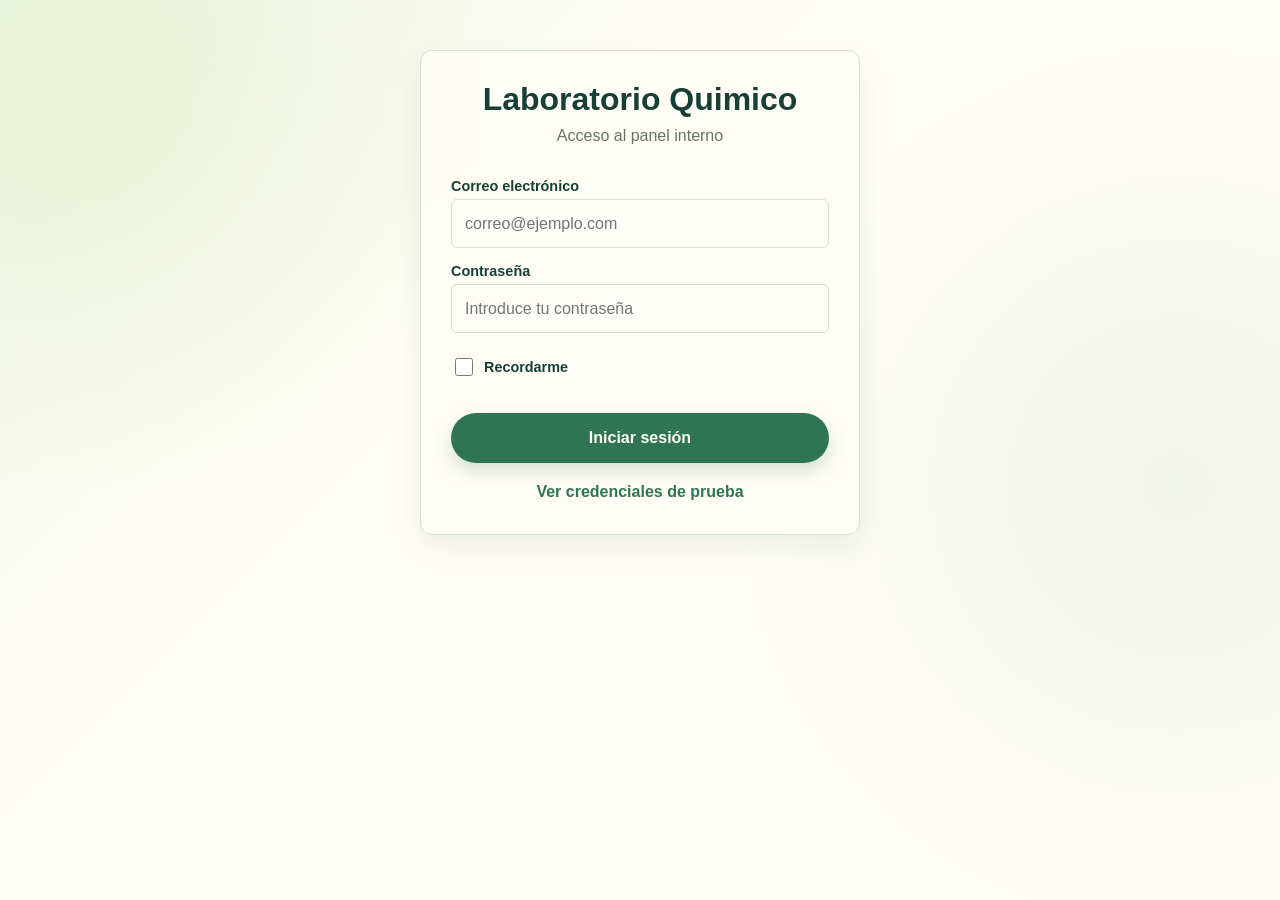
<file: index.html>
<!DOCTYPE html>
<html lang="es">

<head>
    <meta charset="UTF-8">
    <meta name="author" content="Gean Carlos">
    <meta name="description" content="Laboratorio químico para análisis de agua, suelo, materiales y control de calidad.">
    <meta name="viewport" content="width=device-width, initial-scale=1.0">
    <link rel="stylesheet" href="style.css">
    <link rel="icon" href="icon.png">
    <title>Inicio | Laboratorio Quimico</title>
</head>
<body>
    <header class="site-header">
        <a class="brand" href="index.html">Laboratorio Quimico</a>
        <button class="menu-toggle" type="button" aria-expanded="false" aria-controls="menu1">
            <span class="menu-label">Menu</span>
        </button>
        <nav id="menu1" class="main-nav" aria-label="Navegacion principal">
            <a class="active" aria-current="page" href="index.html">Inicio</a>
            <a href="nosotros.html">Nosotros</a>
            <a href="servicios.html">Servicios</a>
            <a href="finanzas.html">Finanzas</a>
            <a href="contacto.html">Contacto</a>
        </nav>
    </header>

    <main>
        <section class="rubro home-hero" aria-labelledby="titulo-rubro">
            <div class="hero-copy">
                <p class="etiqueta">Laboratorio químico</p>
                <h1 id="titulo-rubro">Análisis químicos con criterio técnico y resultados comprensibles.</h1>
                <p>Atendemos muestras de agua, suelo, materiales y procesos industriales para ofrecer resultados fiables, bien documentados y útiles en la práctica.</p>
                <div class="hero-actions">
                    <a class="action-button" href="servicios.html">Ver servicios</a>
                    <a class="boton2" href="contacto.html">Solicitar presupuesto</a>
                </div>
            </div>
            <div class="hero-stats" aria-label="Aspectos clave del laboratorio">
                <div class="stat-item">
                    <strong>Rigor</strong>
                    <span>procedimientos controlados y trazables</span>
                </div>
                <div class="stat-item">
                    <strong>Atención</strong>
                    <span>asesoramiento técnico en cada caso</span>
                </div>
                <div class="stat-item">
                    <strong>Claridad</strong>
                    <span>informes útiles para la decisión</span>
                </div>
            </div>
        </section>

        <section class="analisis" aria-labelledby="titulo-analisis">
            <h2 id="titulo-analisis">Qué analizamos</h2>
            <ul>
                <li>Agua potable, residual y de proceso.</li>
                <li>Suelo y sustratos agrícolas e industriales.</li>
                <li>Materiales y materias primas para control de calidad.</li>
                <li>Sustancias orgánicas e inorgánicas.</li>
                <li>pH, alcalinidad y otros parámetros relevantes para seguridad y control.</li>
            </ul>
        </section>

        <section class="info-section" aria-labelledby="titulo-beneficios">
            <p class="etiqueta">Nuestra forma de trabajar</p>
            <h2 id="titulo-beneficios">Precisión técnica sin complicaciones innecesarias.</h2>
            <div class="beneficios-grid">
                <article class="beneficio">
                    <h3>Control</h3>
                    <p>Aplicamos procedimientos estandarizados para mantener la calidad y consistencia de cada análisis.</p>
                </article>
                <article class="beneficio">
                    <h3>Interpretación</h3>
                    <p>La información se presenta con un lenguaje claro para que el resultado sea útil y comprensible.</p>
                </article>
                <article class="beneficio">
                    <h3>Seguimiento</h3>
                    <p>Documentamos cada etapa para mantener la trazabilidad y la confianza en el proceso.</p>
                </article>
            </div>
        </section>

        <section class="info-section" aria-labelledby="titulo-proceso">
            <p class="etiqueta">Proceso</p>
            <h2 id="titulo-proceso">Un flujo ordenado y pensado para la realidad del trabajo diario.</h2>
            <div class="proceso-grid">
                <div class="proceso-paso">
                    <span>01</span>
                    <h3>Consulta</h3>
                    <p>Analizamos la necesidad, la muestra y el objetivo del estudio.</p>
                </div>
                <div class="proceso-paso">
                    <span>02</span>
                    <h3>Recepción</h3>
                    <p>Registramos la muestra y controlamos la trazabilidad desde el inicio.</p>
                </div>
                <div class="proceso-paso">
                    <span>03</span>
                    <h3>Análisis</h3>
                    <p>Ejecutamos las pruebas con equipos calibrados y metodologías adecuadas.</p>
                </div>
                <div class="proceso-paso">
                    <span>04</span>
                    <h3>Informe</h3>
                    <p>Entregamos resultados claros con recomendaciones aplicables al caso concreto.</p>
                </div>
            </div>
        </section>
    </main>

    <footer class="pie-pagina">
            <p><strong>Laboratorio Quimico</strong></p>
            <p>Analisis quimicos claros y fiables.</p>
                <p>
                    <a href="mailto:hola@laboratorioquimico.es">hola@laboratorioquimico.es</a>
                    <a href="tel:+34600123456">600 123 456</a>
                </p>
            <p>&copy; 2026 Laboratorio Quimico. Todos los derechos reservados.</p>
    </footer>

    <script src="java.js"></script>
</body>

</html>
</file>
<file: style.css>
:root {
    --verde-bosque: #173f35;
    --verde-hoja: #2f7555;
    --verde-claro: #b8d96d;
    --verde-suave: #e7f1df;
    --menta: #f2f7ed;
    --marfil: #fffdf7;
    --tinta: #24332d;
    --gris: #64736b;
    --borde: #d5e0d1;
    --rojo: #a53d35;
    --rojo-suave: #fbe9e5;
    --sombra: 0 12px 28px rgba(23, 63, 53, 0.075);
    --radio: 12px;
    --radio-pastilla: 999px;
}

* {
    box-sizing: border-box;
}

html {
    scroll-behavior: smooth;
}

body {
    min-height: 100vh;
    display: flex;
    flex-direction: column;
    margin: 0;
    color: var(--tinta);
    background:
        radial-gradient(circle at 8% 12%, rgba(184, 217, 109, 0.16), transparent 24rem),
        radial-gradient(circle at 92% 54%, rgba(47, 117, 85, 0.07), transparent 28rem),
        linear-gradient(135deg, rgba(231, 241, 223, 0.72), transparent 38%),
        var(--marfil);
    font-family: Arial, Helvetica, sans-serif;
    line-height: 1.6;
}

main {
    flex: 1;
}

a {
    color: inherit;
    text-decoration: none;
}

img {
    max-width: 100%;
}

h1,
h2,
h3,
p,
ul {
    margin-top: 0;
}

h1,
h2,
h3 {
    color: var(--verde-bosque);
    line-height: 1.15;
    font-weight: 700;
}

h2 {
    margin-bottom: 18px;
    font-size: clamp(1.45rem, 2.5vw, 2rem);
}

button,
input,
textarea {
    font: inherit;
}

button,
.action-button,
.boton2,
.secondary-button,
.service-card .btn-add,
.form-login > button,
#btn-resetear {
    border: 0;
    border-radius: var(--radio-pastilla);
    cursor: pointer;
    font-weight: 700;
    transition: transform 180ms ease, box-shadow 180ms ease, background-color 180ms ease;
}

button:hover,
.action-button:hover,
.boton2:hover,
.secondary-button:hover,
.service-card .btn-add:hover,
.form-login > button:hover,
#btn-resetear:hover {
    transform: translateY(-2px);
}

button:focus-visible,
a:focus-visible,
input:focus-visible,
textarea:focus-visible {
    outline: 3px solid var(--verde-claro);
    outline-offset: 3px;
}

[hidden] {
    display: none !important;
}

.site-header {
    display: flex;
    align-items: center;
    justify-content: space-between;
    gap: 24px;
    padding: 18px clamp(20px, 6vw, 84px);
    color: var(--marfil);
    background: var(--verde-bosque);
    border-bottom: 4px solid var(--verde-claro);
}

.brand {
    color: var(--marfil);
    font-size: 1.05rem;
    font-weight: 700;
}

.main-nav {
    display: flex;
    align-items: center;
    gap: 5px;
}

.main-nav a {
    padding: 9px 12px;
    color: var(--marfil);
    border-radius: 6px;
    font-size: 0.9rem;
    transition: background-color 180ms ease, color 180ms ease;
}

.main-nav a:hover,
.main-nav a:focus-visible,
.main-nav a.active {
    color: var(--verde-bosque);
    background: var(--verde-claro);
}

.main-nav .panel-link {
    color: var(--verde-claro);
    font-weight: 700;
}

.main-nav .logout-link {
    color: #f4b7a7;
}

.menu-toggle {
    display: none;
    padding: 8px 12px;
    color: var(--marfil);
    background: transparent;
    border: 1px solid var(--verde-claro);
}

.rubro,
.analisis,
.identidad,
.equipo,
.proyecto,
.simulation-section,
.contacto-intro,
.contacto-formulario,
.contacto-info,
.services-catalog,
.panel-intro,
.seccion-dashboard,
.finanzas-intro,
.tabla-seccion,
.info-section {
    width: min(100% - 40px, 1100px);
    margin: 0 auto;
}

.rubro,
.contacto-intro,
.panel-intro,
.finanzas-intro,
.identidad {
    padding-top: clamp(48px, 8vw, 92px);
    padding-bottom: 34px;
}

.etiqueta {
    margin-bottom: 10px;
    color: var(--verde-hoja);
    font-family: Arial, sans-serif;
    font-size: 0.75rem;
    font-weight: 700;
    letter-spacing: 0.06em;
    text-transform: uppercase;
}

.home-hero {
    display: grid;
    grid-template-columns: minmax(0, 1.45fr) minmax(250px, 0.75fr);
    gap: clamp(32px, 7vw, 84px);
    align-items: center;
}

.hero-copy h1,
.rubro h1,
.identidad h1,
.contacto-intro h1,
.services-catalog h1,
.panel-intro h1,
.finanzas-intro h1 {
    margin-bottom: 20px;
    font-size: clamp(2rem, 4vw, 3.4rem);
}

.hero-copy > p:not(.etiqueta),
.contacto-intro > p:not(.etiqueta),
.panel-intro > p:not(.etiqueta),
.finanzas-intro > p:not(.etiqueta),
.services-catalog > p,
.simulation-section > p {
    max-width: 720px;
    color: var(--gris);
    font-size: 1.06rem;
}

.hero-actions,
.budget-actions {
    display: flex;
    flex-wrap: wrap;
    gap: 12px;
    margin-top: 26px;
}

.action-button,
.form-login > button,
.service-card .btn-add {
    display: inline-block;
    padding: 12px 18px;
    color: var(--marfil);
    background: var(--verde-hoja);
    box-shadow: 0 8px 18px rgba(47, 117, 85, 0.2);
}

.action-button:hover,
.form-login > button:hover,
.service-card .btn-add:hover {
    background: var(--verde-bosque);
}

.boton2,
.secondary-button {
    display: inline-block;
    padding: 11px 17px;
    color: var(--verde-bosque);
    background: transparent;
    border: 1px solid var(--verde-hoja);
}

.hero-stats {
    display: grid;
    gap: 12px;
}

.stat-item,
.proceso-paso,
.beneficio,
.team-card,
.bloque-info,
.service-card,
.budget-summary,
.tarjeta-estadistica,
.certificado,
.demo-usuarios,
.login-box,
.tarjeta-perfil,
.services-catalog {
    background: rgba(255, 253, 247, 0.92);
    border: 1px solid var(--borde);
    border-radius: var(--radio);
    box-shadow: var(--sombra);
}

.stat-item {
    padding: 19px;
    border-left: 5px solid var(--verde-claro);
    border-radius: 5px 16px 16px 5px;
}

.stat-item strong {
    display: block;
    margin-bottom: 4px;
    color: var(--verde-bosque);
    font-size: 1.12rem;
}

.analisis,
.info-section,
.equipo,
.proyecto,
.contacto-info,
.seccion-dashboard,
.tabla-seccion,
.simulation-section {
    padding-top: 34px;
    padding-bottom: 34px;
}

.analisis ul,
.gastos-lista,
.lista-evidencia {
    padding-left: 22px;
}

.analisis li,
.equipo li,
.gastos-lista li {
    margin-bottom: 9px;
}

.analisis li::marker,
.lista-evidencia li::marker {
    color: var(--verde-hoja);
}

.beneficios-grid,
.tarjetas-equipo,
.info-contacto,
.services-grid,
.proceso-grid,
.grid-dashboard,
.simulator-grid {
    display: grid;
    gap: 18px;
}

.beneficios-grid {
    grid-template-columns: repeat(3, minmax(0, 1fr));
}

.beneficio,
.team-card,
.bloque-info,
.proceso-paso {
    padding: 20px;
}

.beneficio,
.team-card,
.proceso-paso {
    border-top: 4px solid var(--verde-claro);
}

.beneficio:nth-child(2),
.team-card:nth-child(2),
.proceso-paso:nth-child(2) {
    border-radius: 16px 5px 16px 5px;
}

.beneficio:nth-child(3),
.team-card:nth-child(3),
.proceso-paso:nth-child(3) {
    border-radius: 5px 16px 5px 16px;
}

.beneficio h3,
.team-card h3,
.bloque-info h3,
.service-card h3,
.budget-summary h3,
.certificado h3 {
    margin-bottom: 9px;
    color: var(--verde-bosque);
}

.beneficio p,
.team-card p,
.bloque-info p,
.service-card .descripcion,
.service-card .detalles p,
.tarjeta-estadistica p {
    color: var(--gris);
}

.proceso-grid {
    grid-template-columns: repeat(4, minmax(0, 1fr));
}

.proceso-paso span {
    display: inline-grid;
    width: 38px;
    height: 38px;
    place-items: center;
    margin-bottom: 12px;
    color: var(--verde-bosque);
    background: var(--verde-suave);
    border-radius: 50%;
    font-weight: 800;
}

.identidad,
.equipo,
.proyecto,
.panel-intro {
    max-width: 760px;
}

.proyecto,
.nota {
    padding: 20px;
    border-left: 5px solid var(--verde-hoja);
    background: var(--verde-suave);
}

.tarjetas-equipo {
    grid-template-columns: repeat(3, minmax(0, 1fr));
}

.info-contacto {
    grid-template-columns: repeat(3, minmax(0, 1fr));
}

.bloque-info {
    border-left: 4px solid var(--verde-claro);
    border-radius: 5px 14px 14px 5px;
}

.bloque-info a,
.link-olvido a {
    color: var(--verde-hoja);
    font-weight: 700;
}

.services-catalog {
    margin-top: 44px;
    padding: 30px;
}

.contacto-formulario {
    max-width: 760px;
    margin-top: 14px;
    margin-bottom: 20px;
    padding: 18px 0 34px 28px;
    border-left: 5px solid var(--verde-claro);
    border-radius: 4px 18px 18px 4px;
}

.contacto-formulario h2 {
    margin-bottom: 10px;
}

.contacto-formulario .form-contacto {
    max-width: 640px;
}

.services-grid {
    grid-template-columns: repeat(3, minmax(0, 1fr));
    margin: 30px 0;
}

.service-card {
    position: relative;
    display: flex;
    flex-direction: column;
    min-height: 100%;
    padding: 25px 21px 20px;
    overflow: hidden;
    cursor: pointer;
    transition: transform 180ms ease, border-color 180ms ease, box-shadow 180ms ease;
}

.service-card::before {
    content: "";
    position: absolute;
    inset: 0 0 auto;
    height: 6px;
    background: var(--verde-claro);
}

.service-card:hover,
.service-card.seleccionada {
    border-color: var(--verde-hoja);
    box-shadow: 0 18px 36px rgba(23, 63, 53, 0.15);
    transform: translateY(-4px);
}

.service-card.seleccionada {
    background: var(--verde-suave);
}

.service-card:nth-child(2n) {
    border-radius: 15px 7px 15px 7px;
}

.service-card .precio {
    margin: 4px 0 10px;
    color: var(--verde-hoja);
    font-size: 1.55rem;
    font-weight: 800;
}

.service-card .tiempo {
    align-self: flex-start;
    margin: 8px 0 0;
    padding: 5px 10px;
    color: var(--verde-bosque);
    background: var(--verde-suave);
    border-radius: var(--radio-pastilla);
    font-size: 0.78rem;
    font-weight: 700;
}

.service-card .detalles {
    display: none;
    margin-top: auto;
    padding-top: 16px;
    border-top: 1px solid var(--borde);
}

.service-card.activa .detalles {
    display: block;
}

.service-card .btn-add {
    margin-top: 15px;
}

.budget-summary {
    max-width: 560px;
    margin: 40px auto 0;
    padding: 24px;
    border-left: 6px solid var(--verde-claro);
}

.budget-actions .action-button,
.budget-actions .secondary-button {
    flex: 1 1 190px;
    margin-top: 0;
}

.action-button:disabled,
.secondary-button:disabled {
    cursor: not-allowed;
    opacity: 0.55;
    transform: none;
}

#precio-final {
    margin: 15px 0;
    padding: 12px 14px;
    color: var(--verde-bosque);
    background: var(--verde-suave);
    border-radius: 7px;
    font-size: 1.3rem;
    font-weight: 800;
}

.form-confirmation,
.confirmacion-envio,
.mensaje-login.exito {
    margin-top: 16px;
    padding: 12px 14px;
    color: #24563c;
    background: var(--verde-suave);
    border-left: 4px solid var(--verde-hoja);
    border-radius: 6px;
    font-weight: 700;
}

.mix-form,
.form-contacto,
.form-login {
    display: grid;
    gap: 10px;
    margin-top: 24px;
}

.simulation-section,
.contacto-formulario,
.mix-form,
.form-contacto,
.form-login {
    max-width: 680px;
}

.mix-form input,
.form-contacto input,
.form-contacto textarea,
.form-login input {
    width: 100%;
    padding: 11px 13px;
    color: var(--tinta);
    background: var(--marfil);
    border: 1px solid var(--borde);
    border-radius: 6px;
}

.mix-form input:focus,
.form-contacto input:focus,
.form-contacto textarea:focus,
.form-login input:focus {
    border-color: var(--verde-hoja);
}

.mix-result,
.resultado-mezcla,
.ph-warning {
    max-width: 680px;
    margin-top: 20px;
    padding: 14px;
    border-radius: 6px;
}

.mix-result,
.resultado-mezcla {
    background: var(--verde-suave);
    border-left: 4px solid var(--verde-hoja);
}

.mix-result.error,
.resultado-mezcla.error,
.mensaje-login.error,
.ph-warning {
    color: #7e2823;
    background: var(--rojo-suave);
    border-left: 4px solid var(--rojo);
}

.ph-warning {
    border: 1px solid var(--rojo);
    font-weight: 700;
}

.simulator-note {
    max-width: 680px;
    color: var(--gris);
    font-size: 0.9rem;
}

.simulator-grid {
    grid-template-columns: repeat(2, minmax(0, 1fr));
    align-items: start;
    gap: 26px;
    margin-top: 26px;
}

.accordion-item {
    align-self: start;
    overflow: hidden;
    width: 100%;
    background: rgba(255, 253, 247, 0.92);
    border: 1px solid var(--borde);
    border-radius: var(--radio);
    box-shadow: var(--sombra);
}

.accordion-toggle {
    display: flex;
    align-items: center;
    justify-content: space-between;
    width: 100%;
    padding: 17px 19px;
    color: var(--marfil);
    background: var(--verde-bosque);
    border-radius: 0;
    text-align: left;
}

.accordion-toggle:hover {
    background: var(--verde-hoja);
    transform: none;
}

.accordion-icon {
    color: var(--verde-claro);
    font-family: Arial, sans-serif;
    font-size: 1.3rem;
    line-height: 1;
}

.accordion-content {
    display: none;
    padding: 4px 19px 20px;
}

.accordion-item.is-open .accordion-content {
    display: block;
}

.finanzas-intro,
.tabla-seccion {
    max-width: 900px;
}

table,
.tabla-demo,
.tabla-historial table {
    width: 100%;
    border-collapse: collapse;
    background: var(--marfil);
}

th,
td,
.tabla-demo th,
.tabla-demo td,
.tabla-historial th,
.tabla-historial td {
    padding: 12px;
    border: 1px solid var(--borde);
    text-align: left;
}

th,
.tabla-historial th {
    color: var(--marfil);
    background: var(--verde-bosque);
    font-size: 0.88rem;
}

.tabla-historial {
    overflow-x: auto;
    border: 1px solid var(--borde);
    border-radius: var(--radio);
}

.tabla-historial tbody tr:nth-child(even) {
    background: var(--menta);
}

.tabla-historial tbody tr:hover {
    background: var(--verde-suave);
}

.pie-pagina {
    margin-top: 40px;
    padding: 28px 20px;
    color: var(--marfil);
    text-align: center;
    background: var(--verde-bosque);
    border-top: 4px solid var(--verde-claro);
    font-family: Arial, sans-serif;
    font-size: 0.9rem;
}

.pie-pagina p {
    margin: 4px auto;
}

.pie-pagina a {
    margin: 0 5px;
    color: var(--verde-claro);
}

.pie-pagina a:hover,
.pie-pagina a:focus-visible,
.bloque-info a:hover,
.bloque-info a:focus-visible,
.link-olvido a:hover {
    text-decoration: underline;
}

.login-container {
    display: flex;
    justify-content: center;
    align-items: center;
    width: min(100% - 40px, 1000px);
    min-height: 65vh;
    margin: 0 auto;
}

.login-box {
    width: 100%;
    max-width: 440px;
    padding: 30px;
}

.login-box h1 {
    margin-bottom: 6px;
    text-align: center;
}

.login-descripcion {
    margin-bottom: 24px;
    color: var(--gris);
    text-align: center;
}

.form-login label,
.label-checkbox {
    color: var(--verde-bosque);
    font-size: 0.9rem;
    font-weight: 700;
}

.checkbox-grupo {
    display: flex;
    align-items: center;
    gap: 8px;
    margin: 12px 0;
}

.checkbox-grupo input[type="checkbox"] {
    width: 18px;
    height: 18px;
    accent-color: var(--verde-hoja);
}

.label-checkbox {
    margin: 0;
    font-weight: 400;
    cursor: pointer;
}

.form-login > button {
    width: 100%;
    margin-top: 12px;
}

.link-olvido {
    margin: 16px 0 0;
    text-align: center;
}

.mensaje-login {
    margin-top: 20px;
    padding: 14px;
    border-radius: 6px;
    font-weight: 700;
    text-align: center;
}

.badge-perfil {
    display: inline-block;
    padding: 4px 10px;
    color: var(--verde-bosque);
    background: var(--verde-suave);
    border-radius: var(--radio-pastilla);
    font-size: 0.82rem;
    font-weight: 700;
}

.badge-director {
    color: #755414;
    background: #f7e9b9;
}

.badge-tecnico {
    color: #20563c;
    background: #cfe8d3;
}

.badge-cliente {
    color: #315f57;
    background: #d5ece4;
}

#btn-logout {
    white-space: nowrap;
}

.tarjeta-perfil {
    display: flex;
    justify-content: space-between;
    gap: 24px;
    padding: 22px;
}

.info-usuario {
    display: grid;
    gap: 5px;
    flex: 1;
}

.info-usuario p {
    margin: 0;
}

.grid-dashboard {
    grid-template-columns: repeat(auto-fit, minmax(190px, 1fr));
}

.tarjeta-estadistica {
    padding: 20px;
    text-align: center;
    border-top: 4px solid var(--verde-claro);
}

.tarjeta-estadistica h3 {
    margin-bottom: 12px;
    font-size: 0.96rem;
}

.numero {
    margin: 0;
    color: var(--verde-hoja) !important;
    font-size: 2.45rem;
    font-weight: 800;
}

.certificado {
    padding: 24px;
    border-top: 4px solid var(--verde-hoja);
    border-radius: 7px 18px 7px 18px;
}

.certificado h3 {
    text-align: center;
}

.lista-evidencia {
    margin: 20px 0;
    list-style: none;
}

.lista-evidencia li {
    padding: 9px 0;
    border-bottom: 1px solid var(--borde);
}

.lista-evidencia li:last-child {
    border-bottom: 0;
}

.resumen-tecnico {
    margin-top: 20px;
    padding: 15px;
    color: var(--verde-bosque);
    background: var(--verde-suave);
    border-left: 4px solid var(--verde-hoja);
    border-radius: 6px;
}

.demo-usuarios {
    margin-top: 20px;
    padding: 15px;
    font-size: 0.88rem;
}

.tabla-demo th,
.tabla-demo td {
    padding: 8px;
}

.empty-state {
    color: var(--gris);
    text-align: center;
}

@media (max-width: 820px) {
    .home-hero,
    .proceso-grid {
        grid-template-columns: 1fr 1fr;
    }

    .home-hero {
        align-items: start;
    }

    .beneficios-grid,
    .services-grid,
    .tarjetas-equipo,
    .info-contacto {
        grid-template-columns: repeat(2, minmax(0, 1fr));
    }
}

@media (max-width: 620px) {
    .site-header {
        position: relative;
        flex-wrap: wrap;
        padding: 15px 20px;
    }

    .menu-toggle {
        display: block;
    }

    .main-nav {
        display: none;
        flex-basis: 100%;
        flex-direction: column;
        align-items: stretch;
        gap: 2px;
        padding-top: 8px;
    }

    .main-nav.is-open {
        display: flex;
    }

    .main-nav a {
        padding: 11px 12px;
    }

    .home-hero,
    .proceso-grid,
    .beneficios-grid,
    .services-grid,
    .tarjetas-equipo,
    .info-contacto,
    .simulator-grid {
        grid-template-columns: 1fr;
    }

    .rubro,
    .analisis,
    .identidad,
    .equipo,
    .proyecto,
    .simulation-section,
    .contacto-intro,
    .contacto-formulario,
    .contacto-info,
    .services-catalog,
    .panel-intro,
    .seccion-dashboard,
    .finanzas-intro,
    .tabla-seccion,
    .info-section {
        width: min(100% - 28px, 1100px);
    }

    .services-catalog {
        padding: 22px 16px;
    }

    .contacto-formulario {
        max-width: none;
        padding: 14px 0 28px 18px;
    }

    .tarjeta-perfil {
        flex-direction: column;
    }

    #btn-logout {
        align-self: flex-start;
    }

    .login-box {
        padding: 24px 18px;
    }
}

@media (prefers-reduced-motion: reduce) {
    html {
        scroll-behavior: auto;
    }

    *,
    *::before,
    *::after {
        transition-duration: 0.01ms !important;
    }
}
</file>
